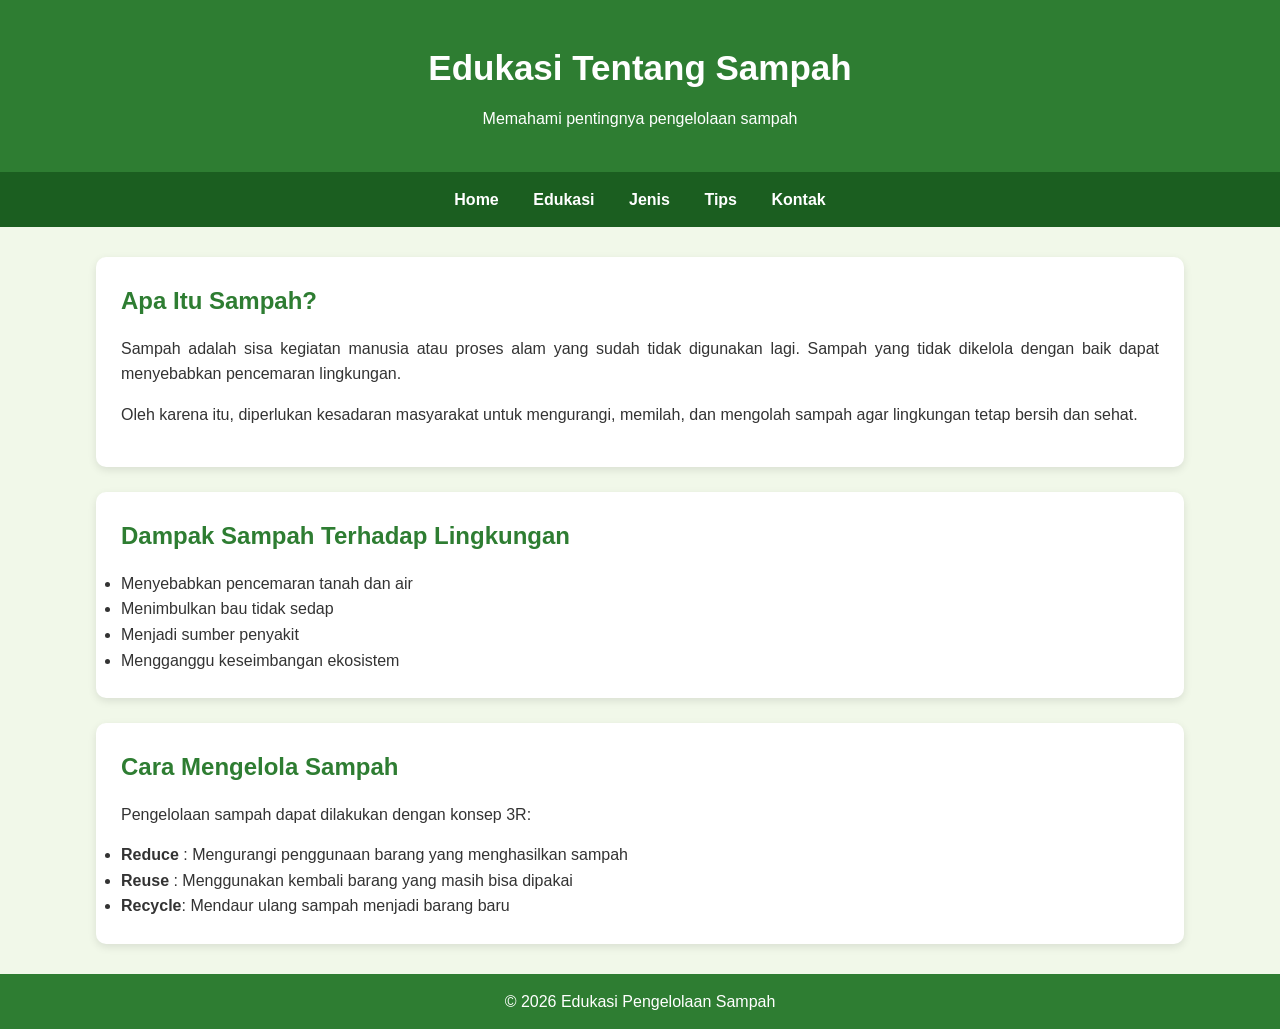
<file: edukasi.html>
<!DOCTYPE html>
<html lang="id">

<head>
    <meta charset="UTF-8">
    <meta name="viewport" content="width=device-width, initial-scale=1.0">
    <title>Edukasi Sampah</title>

    <link rel="stylesheet" href="style.css">
</head>

<body>
    <header>
        <h1>Edukasi Tentang Sampah</h1>
        <p>Memahami pentingnya pengelolaan sampah</p>
    </header>

    <nav>
        <a href="index.html">Home</a>
        <a href="edukasi.html">Edukasi</a>
        <a href="jenis.html">Jenis</a>
        <a href="tips.html">Tips</a>
        <a href="kontak.html">Kontak</a>
    </nav>


    <main>

        <section>
            <h2>Apa Itu Sampah?</h2>

            <p>
                Sampah adalah sisa kegiatan manusia atau proses alam
                yang sudah tidak digunakan lagi. Sampah yang tidak dikelola
                dengan baik dapat menyebabkan pencemaran lingkungan.
            </p>

            <p>
                Oleh karena itu, diperlukan kesadaran masyarakat untuk
                mengurangi, memilah, dan mengolah sampah agar lingkungan
                tetap bersih dan sehat.
            </p>
        </section>


        <section>
            <h2>Dampak Sampah Terhadap Lingkungan</h2>

            <ul>
                <li>Menyebabkan pencemaran tanah dan air</li>
                <li>Menimbulkan bau tidak sedap</li>
                <li>Menjadi sumber penyakit</li>
                <li>Mengganggu keseimbangan ekosistem</li>
            </ul>
        </section>

        <section>
            <h2>Cara Mengelola Sampah</h2>

            <p>
                Pengelolaan sampah dapat dilakukan dengan konsep 3R:
            </p>

            <ul>
                <li><b>Reduce</b> : Mengurangi penggunaan barang yang menghasilkan sampah</li>
                <li><b>Reuse</b>  : Menggunakan kembali barang yang masih bisa dipakai</li>
                <li><b>Recycle</b>: Mendaur ulang sampah menjadi barang baru</li>
            </ul>

        </section>


    </main>

    <footer>
        <p>
            © 2026 Edukasi Pengelolaan Sampah
        </p>
    </footer>


</body>
</html>
</file>
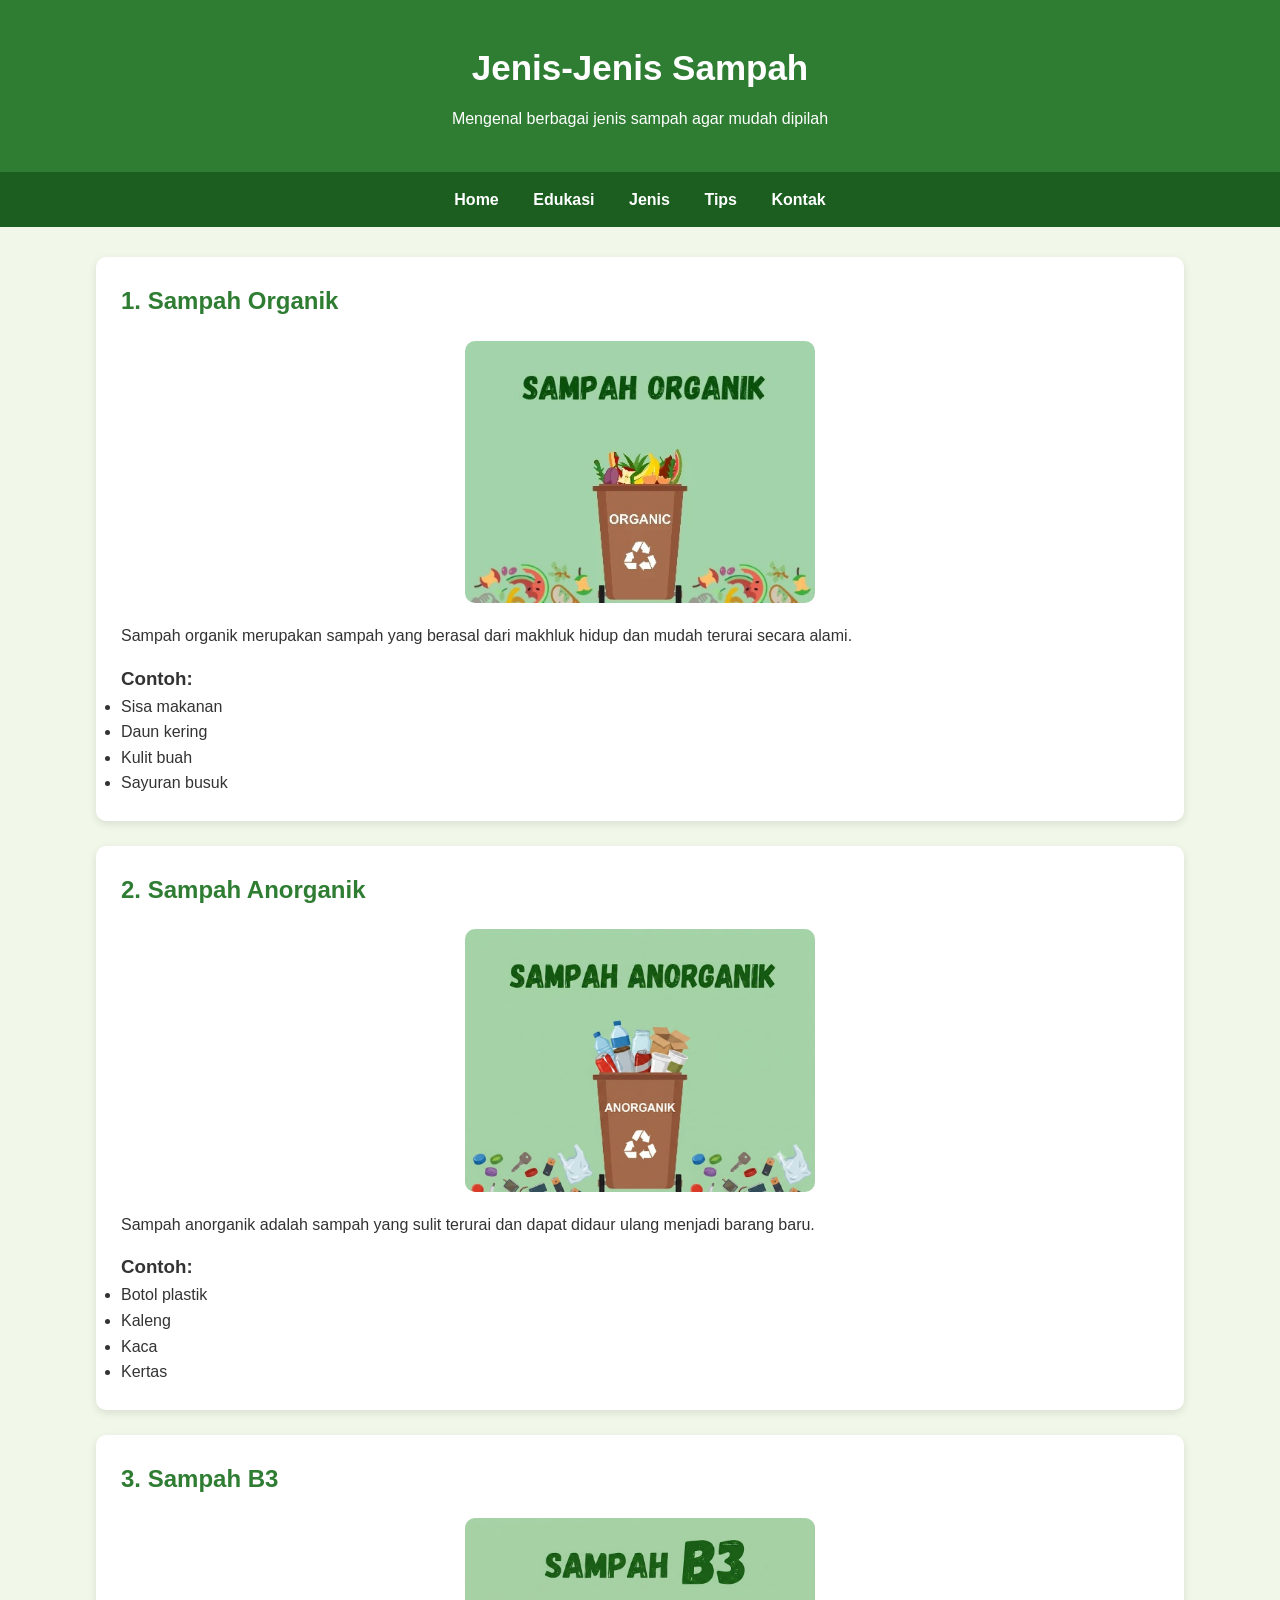
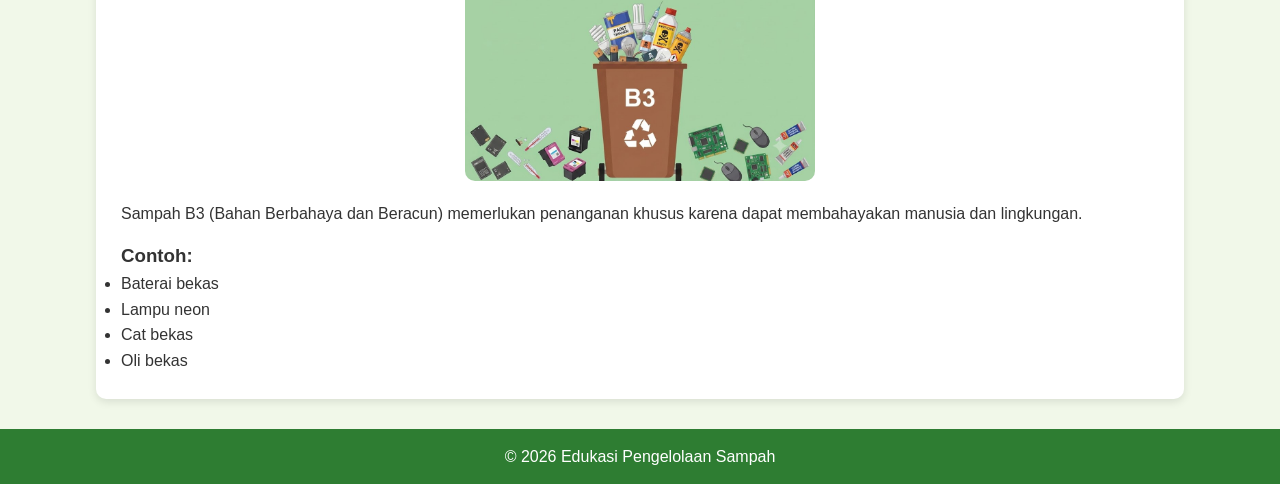
<file: jenis.html>
<!DOCTYPE html>
<html lang="id">

<head>
    <meta charset="UTF-8">
    <meta name="viewport" content="width=device-width, initial-scale=1.0">
    <title>Jenis Sampah</title>
    <link rel="stylesheet" href="style.css">
</head>

<body>

<header>
    <h1>Jenis-Jenis Sampah</h1>
    <p>Mengenal berbagai jenis sampah agar mudah dipilah</p>
</header>

<nav>
    <a href="index.html">Home</a>
    <a href="edukasi.html">Edukasi</a>
    <a href="jenis.html">Jenis</a>
    <a href="tips.html">Tips</a>
    <a href="kontak.html">Kontak</a>
</nav>

<main>

<section>
    <h2>1. Sampah Organik</h2>

    <img src="organik.jpeg" alt="Sampah Organik" width="350">

    <p>
        Sampah organik merupakan sampah yang berasal dari makhluk hidup
        dan mudah terurai secara alami.
    </p>

    <h3>Contoh:</h3>
    <ul>
        <li>Sisa makanan</li>
        <li>Daun kering</li>
        <li>Kulit buah</li>
        <li>Sayuran busuk</li>
    </ul>
</section>

<section>
    <h2>2. Sampah Anorganik</h2>

    <img src="anorganik.jpeg" alt="Sampah Anorganik" width="350">

    <p>
        Sampah anorganik adalah sampah yang sulit terurai dan dapat
        didaur ulang menjadi barang baru.
    </p>

    <h3>Contoh:</h3>
    <ul>
        <li>Botol plastik</li>
        <li>Kaleng</li>
        <li>Kaca</li>
        <li>Kertas</li>
    </ul>
</section>

<section>
    <h2>3. Sampah B3</h2>

    <img src="b3.jpeg" alt="Sampah B3" width="350">

    <p>
        Sampah B3 (Bahan Berbahaya dan Beracun) memerlukan penanganan
        khusus karena dapat membahayakan manusia dan lingkungan.
    </p>

    <h3>Contoh:</h3>
    <ul>
        <li>Baterai bekas</li>
        <li>Lampu neon</li>
        <li>Cat bekas</li>
        <li>Oli bekas</li>
    </ul>
</section>

</main>

<footer>
    <p>© 2026 Edukasi Pengelolaan Sampah</p>
</footer>

<script src="script.js"></script>

</body>
</html>
</file>
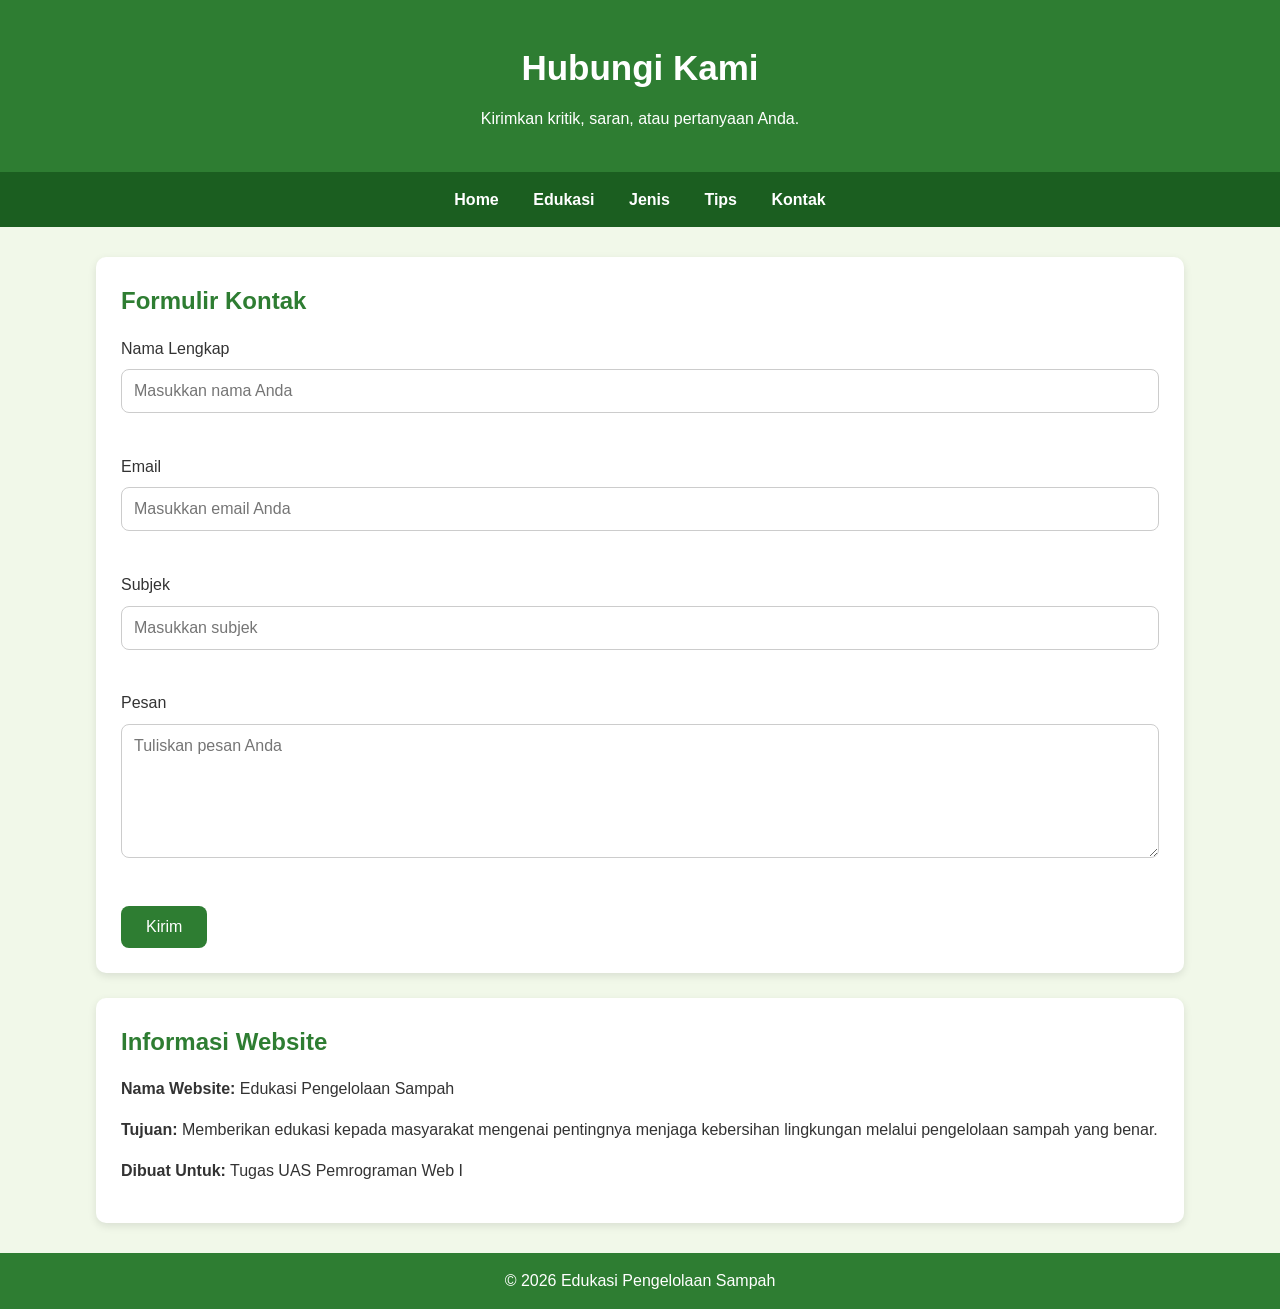
<file: kontak.html>
<!DOCTYPE html>
<html lang="id">

<head>
    <meta charset="UTF-8">
    <meta name="viewport" content="width=device-width, initial-scale=1.0">
    <title>Kontak</title>
    <link rel="stylesheet" href="style.css">
</head>

<body>

<header>
    <h1>Hubungi Kami</h1>
    <p>Kirimkan kritik, saran, atau pertanyaan Anda.</p>
</header>

<nav>
    <a href="index.html">Home</a>
    <a href="edukasi.html">Edukasi</a>
    <a href="jenis.html">Jenis</a>
    <a href="tips.html">Tips</a>
    <a href="kontak.html">Kontak</a>
</nav>

<main>

<section>

    <h2>Formulir Kontak</h2>

    <form>

        <label>Nama Lengkap</label><br>
        <input type="text" placeholder="Masukkan nama Anda" required><br><br>

        <label>Email</label><br>
        <input type="email" placeholder="Masukkan email Anda" required><br><br>

        <label>Subjek</label><br>
        <input type="text" placeholder="Masukkan subjek"><br><br>

        <label>Pesan</label><br>
        <textarea rows="6" placeholder="Tuliskan pesan Anda"></textarea><br><br>

        <button type="submit">Kirim</button>

    </form>

</section>

<section>

    <h2>Informasi Website</h2>

    <p><strong>Nama Website:</strong> Edukasi Pengelolaan Sampah</p>
    <p><strong>Tujuan:</strong> Memberikan edukasi kepada masyarakat mengenai pentingnya menjaga kebersihan lingkungan melalui pengelolaan sampah yang benar.</p>
    <p><strong>Dibuat Untuk:</strong> Tugas UAS Pemrograman Web I</p>

</section>

</main>

<footer>
    <p>© 2026 Edukasi Pengelolaan Sampah</p>
</footer>

<script src="script.js"></script>

</body>

</html>
</file>
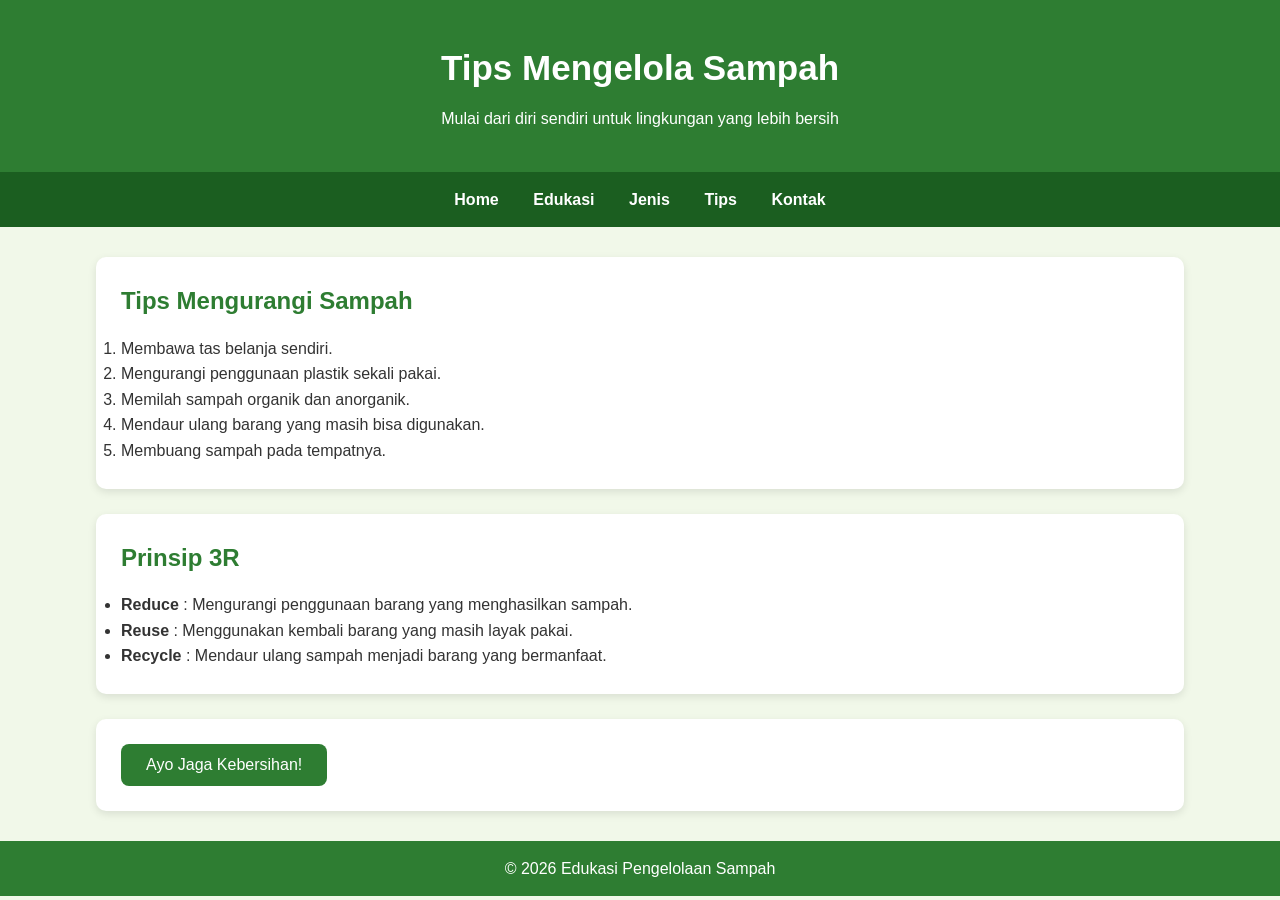
<file: tips.html>
<!DOCTYPE html>
<html lang="id">
<head>
    <meta charset="UTF-8">
    <meta name="viewport" content="width=device-width, initial-scale=1.0">
    <title>Tips Mengelola Sampah</title>
    <link rel="stylesheet" href="style.css">
</head>

<body>

<header>
    <h1>Tips Mengelola Sampah</h1>
    <p>Mulai dari diri sendiri untuk lingkungan yang lebih bersih</p>
</header>

<nav>
    <a href="index.html">Home</a>
    <a href="edukasi.html">Edukasi</a>
    <a href="jenis.html">Jenis</a>
    <a href="tips.html">Tips</a>
    <a href="kontak.html">Kontak</a>
</nav>

<main>

<section>
    <h2>Tips Mengurangi Sampah</h2>

    <ol>
        <li>Membawa tas belanja sendiri.</li>
        <li>Mengurangi penggunaan plastik sekali pakai.</li>
        <li>Memilah sampah organik dan anorganik.</li>
        <li>Mendaur ulang barang yang masih bisa digunakan.</li>
        <li>Membuang sampah pada tempatnya.</li>
    </ol>
</section>

<section>
    <h2>Prinsip 3R</h2>

    <ul>
        <li><b>Reduce</b> : Mengurangi penggunaan barang yang menghasilkan sampah.</li>
        <li><b>Reuse</b> : Menggunakan kembali barang yang masih layak pakai.</li>
        <li><b>Recycle</b> : Mendaur ulang sampah menjadi barang yang bermanfaat.</li>
    </ul>
</section>

<section>
    <button onclick="tampilkanPesan()">Ayo Jaga Kebersihan!</button>
</section>

</main>

<footer>
    <p>© 2026 Edukasi Pengelolaan Sampah</p>
</footer>

<script src="script.js"></script>

</body>
</html>
</file>
<file: style.css>
/* Mengatur tampilan seluruh halaman */
* {
    margin: 0;
    padding: 0;
    box-sizing: border-box;
    font-family: Arial, sans-serif;
}


/* Tampilan body */
body {
    background-color: #f1f8e9;
    color: #333;
    line-height: 1.6;
}


/* Header */
header {
    background-color: #2e7d32;
    color: white;
    text-align: center;
    padding: 40px 20px;
}

header h1 {
    font-size: 35px;
    margin-bottom: 10px;
}


/* Navigasi */
nav {
    background-color: #1b5e20;
    padding: 15px;
    text-align: center;
}

nav a {
    color: white;
    text-decoration: none;
    margin: 0 15px;
    font-weight: bold;
}

nav a:hover {
    color: #c8e6c9;
}


/* Bagian utama */
main {
    width: 85%;
    margin: 30px auto;
}


/* Section */
section {
    background-color: white;
    padding: 25px;
    margin-bottom: 25px;
    border-radius: 10px;
    box-shadow: 0 3px 8px rgba(0,0,0,0.1);
}


section h2 {
    color: #2e7d32;
    margin-bottom: 15px;
}


/* Paragraf */
section p {
    text-align: justify;
    margin-bottom: 15px;
}


/* Gambar */
img {
    display: block;
    max-width: 100%;
    height: auto;
    margin: 20px auto;
    border-radius: 10px;
}


/* Video */
video {
    display: block;
    max-width: 100%;
    margin: 20px auto;
    border-radius: 10px;
}


/* Audio */
audio {
    width: 100%;
    margin-top: 15px;
}


/* Footer */
footer {
    background-color: #2e7d32;
    color: white;
    text-align: center;
    padding: 15px;
    margin-top: 30px;
}


/* Form Kontak */
form {
    width: 100%;
}

input,
textarea {
    width: 100%;
    padding: 12px;
    margin-top: 8px;
    margin-bottom: 15px;
    border: 1px solid #ccc;
    border-radius: 8px;
    font-size: 16px;
}

button {
    background-color: #2e7d32;
    color: white;
    padding: 12px 25px;
    border: none;
    border-radius: 8px;
    cursor: pointer;
    font-size: 16px;
}

button:hover {
    background-color: #1b5e20;
}
</file>
